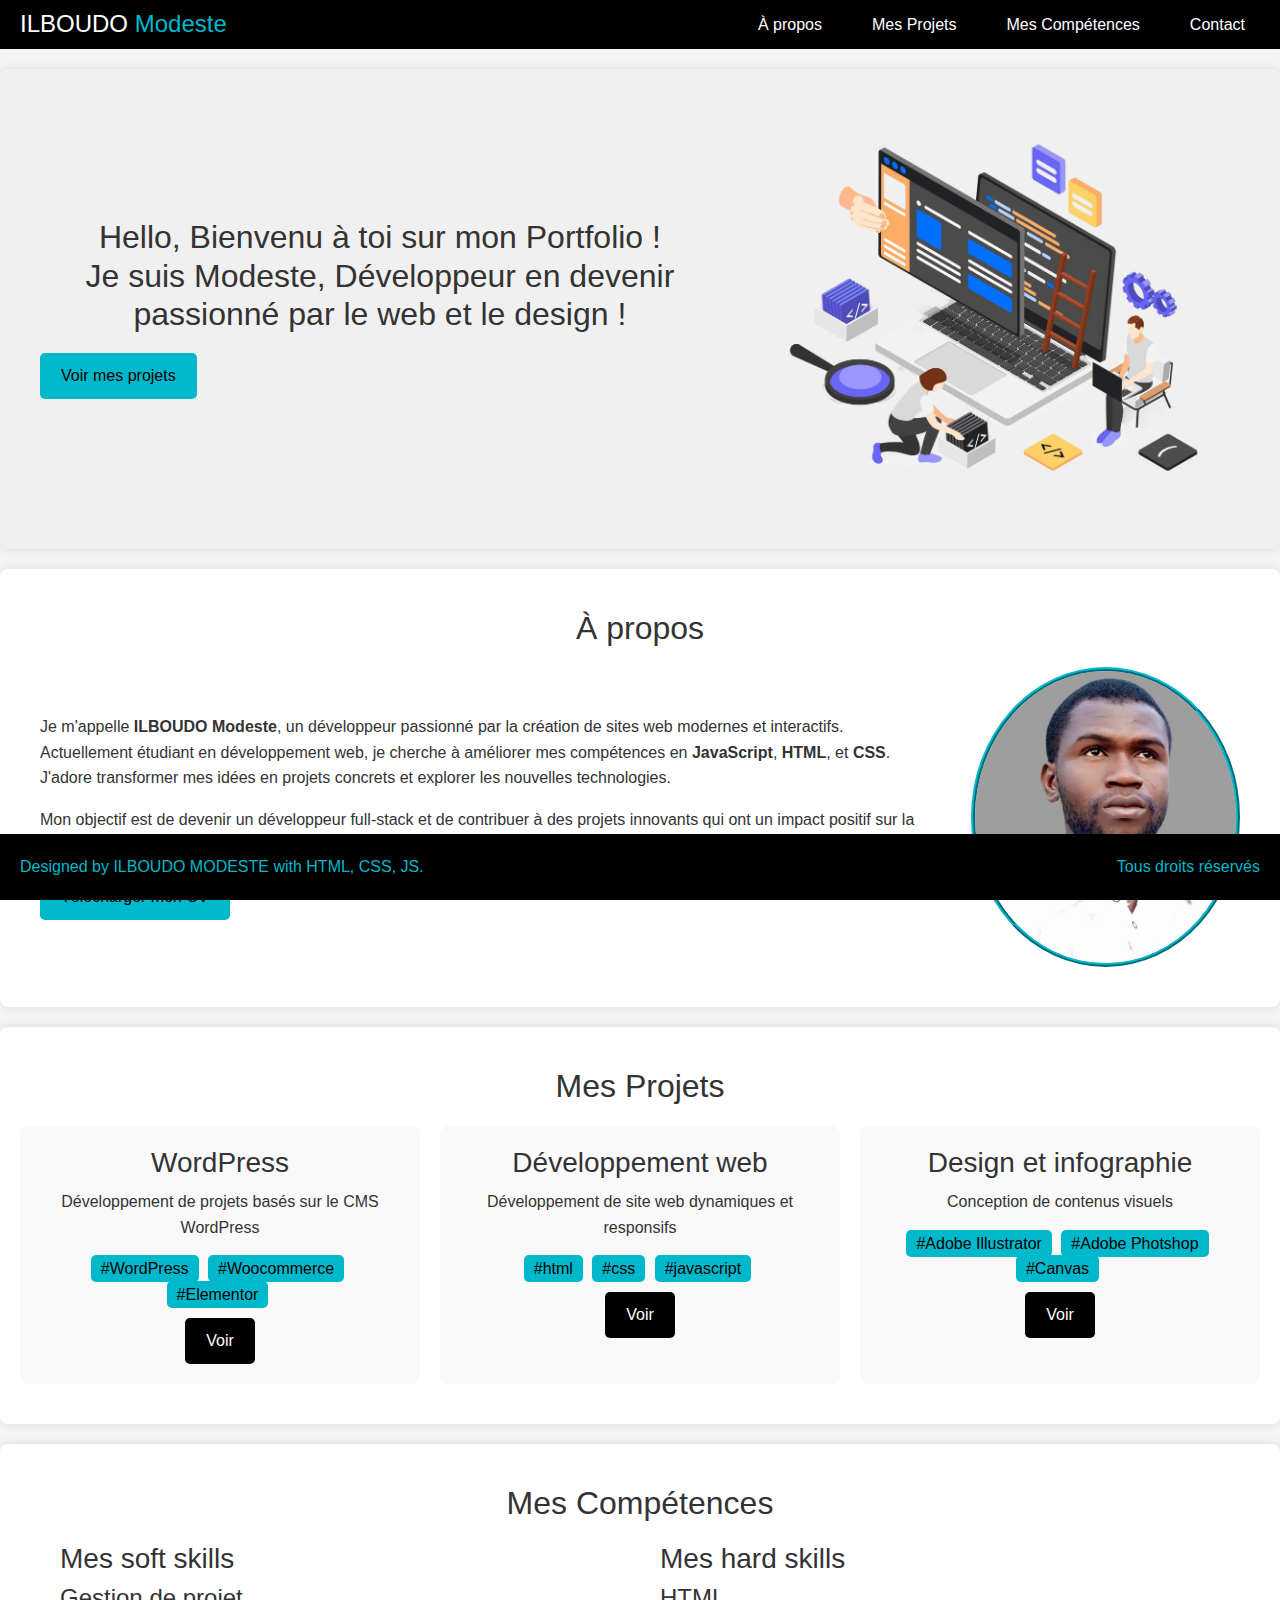
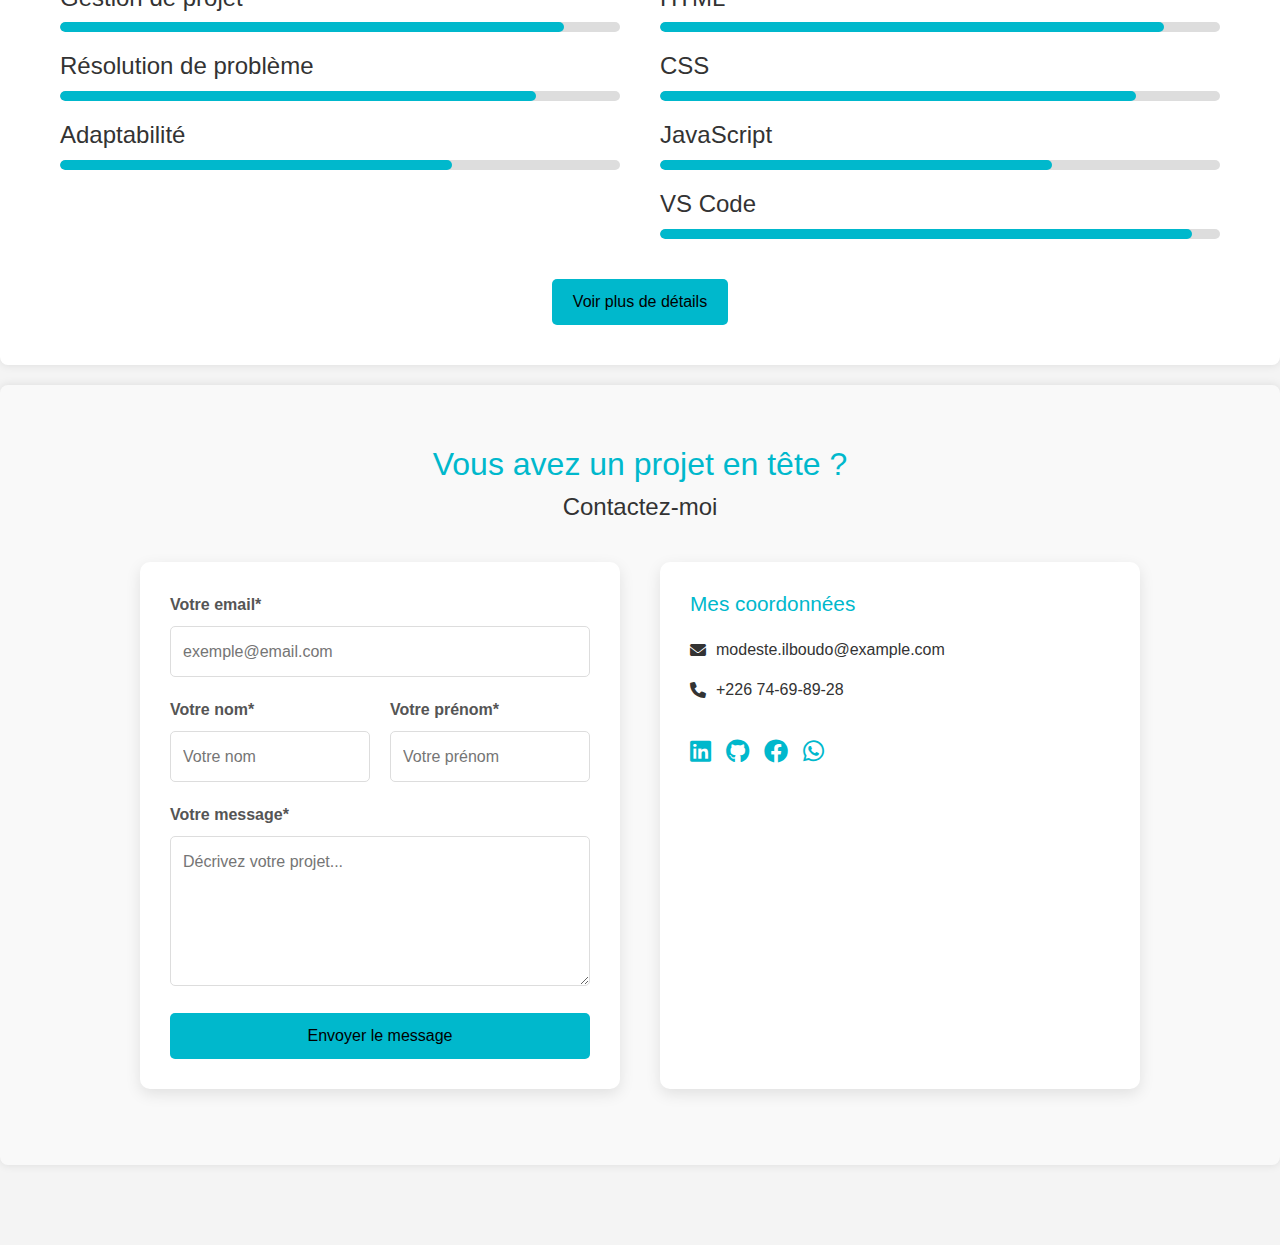
<file: index.html>
<!DOCTYPE html>
<html lang="fr-FR">
<head>
    <meta charset="UTF-8">
    <meta name="viewport" content="width=device-width, initial-scale=1.0">
    <link rel="stylesheet" href="https://cdn.jsdelivr.net/npm/bootstrap@5.3.0/dist/css/bootstrap.min.css">
    <link rel="stylesheet" href="styles/style3.css">
    <link rel="stylesheet" href="https://cdnjs.cloudflare.com/ajax/libs/font-awesome/6.0.0/css/all.min.css">
    <title>Portfolio - ILBOUDO MODESTE</title>
</head>
<body>
    <nav>
        <h1><span class="nom">ILBOUDO</span> <span class="prenom">Modeste</span></h1>
        <ul>
            <li><a href="#apropos">À propos</a></li>
            <li><a href="#projets">Mes Projets</a></li>
            <li><a href="#competences">Mes Compétences</a></li>
            <li><a href="#contact">Contact</a></li>
        </ul>
    </nav>

    <section id="accueil">
        <div class="presentation">
            <div class="texte">
                <h2>Hello, Bienvenu à toi sur mon Portfolio ! <br>
                    Je suis Modeste, Développeur en devenir passionné par le web et le design !
                </h2>
                <a href="#projets" class="btn">Voir mes projets</a>
            </div>
            <div class="image">
                <img src="image/developpeur.png" alt="image d'une personne en train de coder">
            </div>
        </div>
    </section>

    <section id="apropos">
        <h2>À propos</h2>
        <div class="apropos-content">
            <div class="apropos-texte">
                <p>
                    Je m'appelle <strong>ILBOUDO Modeste</strong>, un développeur passionné par la création de sites web modernes et interactifs. 
                    Actuellement étudiant en développement web, je cherche à améliorer mes compétences en <strong>JavaScript</strong>, <strong>HTML</strong>, 
                    et <strong>CSS</strong>. J'adore transformer mes idées en projets concrets et explorer les nouvelles technologies.
                </p>
                <p>
                    Mon objectif est de devenir un développeur full-stack et de contribuer à des projets innovants qui ont un impact positif sur la société.
                </p>
                <a href="pdf/CV-ILBOUDO_MODESTE.pdf" class="btn">Télécharger mon CV</a>
            </div>
            <div class="apropos-image">
                <img src="image/modes.png" alt="ma photo de profil">
            </div>
        </div>
    </section>

    <section id="projets">
        <h2>Mes Projets</h2>
        <div class="projets-grid">
            <div class="projet">
                <h3>WordPress</h3>
                <p>Développement de projets basés sur le CMS WordPress</p>
                <div class="tags">
                    <span>#WordPress</span>
                    <span>#Woocommerce</span>
                    <span>#Elementor</span>
                </div>
                <a href="projet.html#wordpress" class="btn">Voir</a>
            </div>
            <div class="projet">
                <h3>Développement web</h3>
                <p>Développement de site web dynamiques et responsifs</p>
                <div class="tags">
                    <span>#html</span>
                    <span>#css</span>
                    <span>#javascript</span>
                </div>
                <a href="projet.html#developpement-web" class="btn">Voir</a>
            </div>
            <div class="projet">
                <h3>Design et infographie</h3>
                <p>Conception de contenus visuels</p>
                <div class="tags">
                    <span>#Adobe Illustrator</span>
                    <span>#Adobe Photshop</span>
                    <span>#Canvas</span>
                </div>
                <a href="projet.html#design-infographie" class="btn">Voir</a>
            </div>
        </div>
    </section>

    <section id="competences">
        <h2>Mes Compétences</h2>
        <div class="skills-container">
            <div class="soft-skills">
                <h3>Mes soft skills</h3>
                <div class="skill">
                    <h4>Gestion de projet</h4>
                    <div class="progress-bar">
                        <div class="progress" style="width: 90%;"></div>
                    </div>
                </div>
                <div class="skill">
                    <h4>Résolution de problème</h4>
                    <div class="progress-bar">
                        <div class="progress" style="width: 85%;"></div>
                    </div>
                </div>
                <div class="skill">
                    <h4>Adaptabilité</h4>
                    <div class="progress-bar">
                        <div class="progress" style="width: 70%;"></div>
                    </div>
                </div>
            </div>
            <div class="hard-skills">
                <h3>Mes hard skills</h3>
                <div class="skill">
                    <h4>HTML</h4>
                    <div class="progress-bar">
                        <div class="progress" style="width: 90%;"></div>
                    </div>
                </div>
                <div class="skill">
                    <h4>CSS</h4>
                    <div class="progress-bar">
                        <div class="progress" style="width: 85%;"></div>
                    </div>
                </div>
                <div class="skill">
                    <h4>JavaScript</h4>
                    <div class="progress-bar">
                        <div class="progress" style="width: 70%;"></div>
                    </div>
                </div>
                <div class="skill">
                    <h4>VS Code</h4>
                    <div class="progress-bar">
                        <div class="progress" style="width: 95%;"></div>
                    </div>
                </div>
            </div>
        </div>
        <!-- Ajouter le bouton "Voir" ici -->
        <div class="voir-competences">
            <a href="competence.html" class="btn">Voir plus de détails</a>
        </div>
    </section>
    <section id="contact">
        <h2>Vous avez un projet en tête ?</h2>
        <h3>Contactez-moi</h3>
        
        <div class="contact-container">
            <form class="contact-form" action="https://formspree.io/f/xeoaebkk" method="POST">
                <div class="form-group">
                    <label for="email">Votre email*</label>
                    <input type="email" id="email" name="email" placeholder="exemple@email.com" required>
                </div>
                
                <div class="form-row">
                    <div class="form-group">
                        <label for="nom">Votre nom*</label>
                        <input type="text" id="nom" name="nom" placeholder="Votre nom" required>
                    </div>
                    
                    <div class="form-group">
                        <label for="prenom">Votre prénom*</label>
                        <input type="text" id="prenom" name="prenom" placeholder="Votre prénom" required>
                    </div>
                </div>
                
                <div class="form-group">
                    <label for="message">Votre message*</label>
                    <textarea id="message" name="message" placeholder="Décrivez votre projet..." required></textarea>
                </div>
                
                <button type="submit" class="submit-btn">Envoyer le message</button>
            </form>
            
            <div class="contact-info">
                <h4>Mes coordonnées</h4>
                <p><i class="fas fa-envelope"></i> modeste.ilboudo@example.com</p>
                <p><i class="fas fa-phone"></i> +226 74-69-89-28</p>
                
                <div class="social-links">
                    <a href="https://www.linkedin.com/in/modeste-ilboudo-70746a1b2/" target="_blank"><i class="fab fa-linkedin"></i></a>
                    <a href="https://github.com/Modesto226" target="_blank"><i class="fab fa-github"></i></a>
                    <a href="https://web.facebook.com/Modesto226/" target="_blank"><i class="fab fa-facebook"></i></a>
                    <a href="https://wa.me/22673535152" target="_blank"><i class="fab fa-whatsapp"></i></a>
                </div>
            </div>
        </div>
        
        <p id="form-message"></p>
    </section>
    
    <footer>
        <p>
            <span class="auteur">
                Designed by ILBOUDO MODESTE with HTML, CSS, JS.
            </span>
            <span class="droit">
                Tous droits réservés
            </span>
        </p>
    </footer>
    <button id="back-to-top" title="Remonter en haut">↑</button>
    <script src="script.js"></script>
    <script>
        document.querySelectorAll('a[href^="#"]').forEach(anchor => {
            anchor.addEventListener('click', function (e) {
                e.preventDefault();
                document.querySelector(this.getAttribute('href')).scrollIntoView({
                    behavior: 'smooth'
                });
            });
        });
    </script>
</body>
</html>
</file>
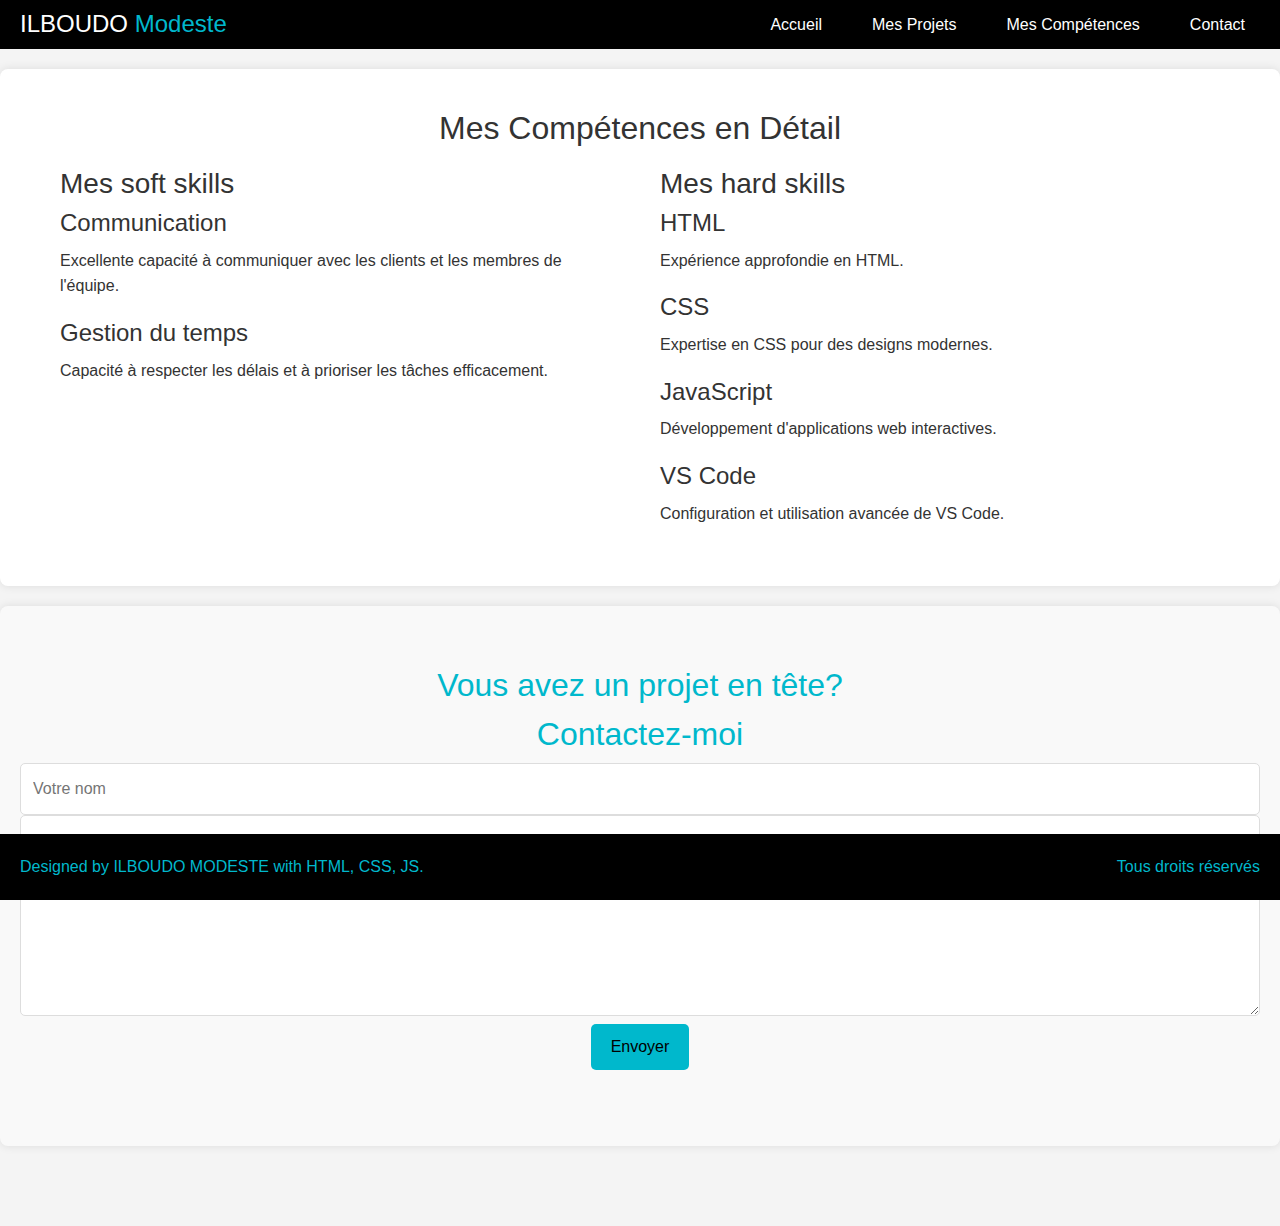
<file: competence.html>
<!DOCTYPE html>
<html lang="fr-FR">
<head>
    <meta charset="UTF-8">
    <meta name="viewport" content="width=device-width, initial-scale=1.0">
    <link rel="stylesheet" href="https://cdn.jsdelivr.net/npm/bootstrap@5.3.0/dist/css/bootstrap.min.css">
    <link rel="stylesheet" href="styles/style3.css">
    <title>Mes Compétences - ILBOUDO MODESTE</title>
</head>
<body>
    <nav>
        <h1><span class="nom">ILBOUDO</span> <span class="prenom">Modeste</span></h1>
        <ul>
            <li><a href="index.html">Accueil</a></li>
            <li><a href="projet.html">Mes Projets</a></li>
            <li><a href="competence.html">Mes Compétences</a></li>
            <li><a href="contact.html">Contact</a></li>
        </ul>
    </nav>

    <section id="competences-details">
        <h2>Mes Compétences en Détail</h2>
        <div class="skills-container">
            <div class="soft-skills">
                <h3>Mes soft skills</h3>
                <div class="skill">
                    <h4>Communication</h4>
                    <p>
                        Excellente capacité à communiquer avec les clients et les membres de l'équipe.
                    </p>
                </div>
                <div class="skill">
                    <h4>Gestion du temps</h4>
                    <p>
                        Capacité à respecter les délais et à prioriser les tâches efficacement.
                    </p>
                </div>
            </div>
            <div class="hard-skills">
                <h3>Mes hard skills</h3>
                <div class="skill">
                    <h4>HTML</h4>
                    <p>Expérience approfondie en HTML.</p>
                </div>
                <div class="skill">
                    <h4>CSS</h4>
                    <p>Expertise en CSS pour des designs modernes.</p>
                </div>
                <div class="skill">
                    <h4>JavaScript</h4>
                    <p>Développement d'applications web interactives.</p>
                </div>
                <div class="skill">
                    <h4>VS Code</h4>
                    <p>Configuration et utilisation avancée de VS Code.</p>
                </div>
            </div>
        </div>
    </section>

    
    <section id="contact">
        <h2>Vous avez un projet en tête?</h2>
        <h2>Contactez-moi</h2>
        <form id="contact-form" action="https://formspree.io/f/xeoaebkk" method="post">
            <input type="text" id="name" placeholder="Votre nom" required>
            <input type="email" id="email" placeholder="Votre email" required>
            <textarea id="message" placeholder="Votre message" required></textarea>
            <button type="submit">Envoyer</button>
        </form>
        <p id="form-message"></p> <!-- Message de validation -->
    </section>

    <footer>
        <p>
            <span class="auteur">
                Designed by ILBOUDO MODESTE with HTML, CSS, JS.
            </span>
            <span class="droit">
                Tous droits réservés
            </span>
        </p>
    </footer>
    <button id="back-to-top" title="Remonter en haut">↑</button>
    <script src="script.js"></script>
</body>
</html>
</file>
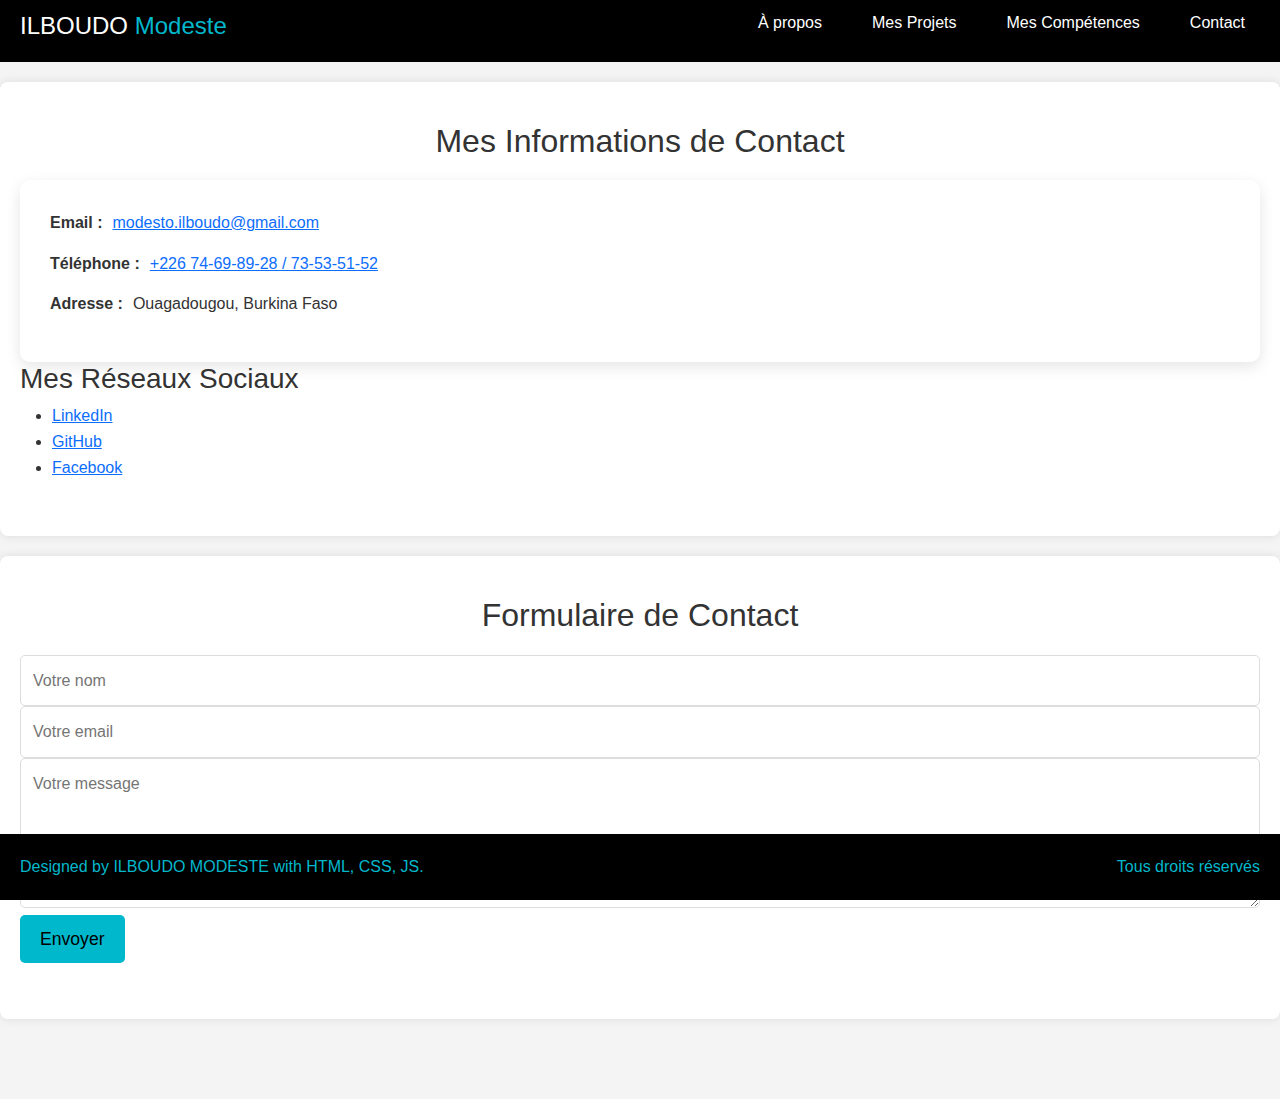
<file: contact.html>
<!DOCTYPE html>
<html lang="fr-FR">
<head>
    <meta charset="UTF-8">
    <meta name="viewport" content="width=device-width, initial-scale=1.0">
    <link rel="stylesheet" href="https://cdn.jsdelivr.net/npm/bootstrap@5.3.0/dist/css/bootstrap.min.css">
    <link rel="stylesheet" href="styles/style1.css">
    <link rel="stylesheet" href="https://cdnjs.cloudflare.com/ajax/libs/font-awesome/6.0.0/css/all.min.css">
    <title>Contact - ILBOUDO MODESTE</title>
</head>
<body>
    <nav>
        <h1><span class="nom">ILBOUDO</span> <span class="prenom">Modeste</span></h1>
        <ul>
            <li><a href="index.html">À propos</a></li>
            <li><a href="projet.html">Mes Projets</a></li>
            <li><a href="competence.html">Mes Compétences</a></li>
            <li><a href="contact.html">Contact</a></li>
        </ul>
    </nav>

    <section id="informations-contact">
        <h2>Mes Informations de Contact</h2>
        <div class="contact-info">
            <p><strong>Email :</strong> <a href="mailto:modesto.ilboudo@gmail.com">modesto.ilboudo@gmail.com</a></p>
            <p><strong>Téléphone :</strong> <a href="tel:+1234567890">+226 74-69-89-28 / 73-53-51-52</a></p>
            <p><strong>Adresse :</strong> Ouagadougou, Burkina Faso</p>
        </div>
        <div class="reseaux-sociaux">
            <h3>Mes Réseaux Sociaux</h3>
            <ul>
                <li><a href="https://linkedin.com/in/modeste-ilboudo" target="_blank">LinkedIn</a></li>
                <li><a href="https://github.com/modeste-ilboudo" target="_blank">GitHub</a></li>
                <li><a href="https://facebook.com/modeste.ilboudo" target="_blank">Facebook</a></li>
            </ul>
        </div>
    </section>

    <section id="formulaire-contact">
        <h2>Formulaire de Contact</h2>
        <form id="contact-form" action="https://formspree.io/f/xeoaebkk" method="post">
            <input type="text" id="name" name="name" placeholder="Votre nom" required>
            <input type="email" id="email" name="email" placeholder="Votre email" required>
            <textarea id="message" name="message" placeholder="Votre message" required></textarea>
            <button type="submit">Envoyer</button>
        </form>
        <p id="form-message"></p> <!-- Message de validation -->
    </section>

    <footer>
        <p>
            <span class="auteur">
                Designed by ILBOUDO MODESTE with HTML, CSS, JS.
            </span>
            <span class="droit">
                Tous droits réservés
            </span>
        </p>
    </footer>
    <button id="back-to-top" title="Remonter en haut">↑</button>
    <script src="script.js"></script>
</body>
</html>
</file>
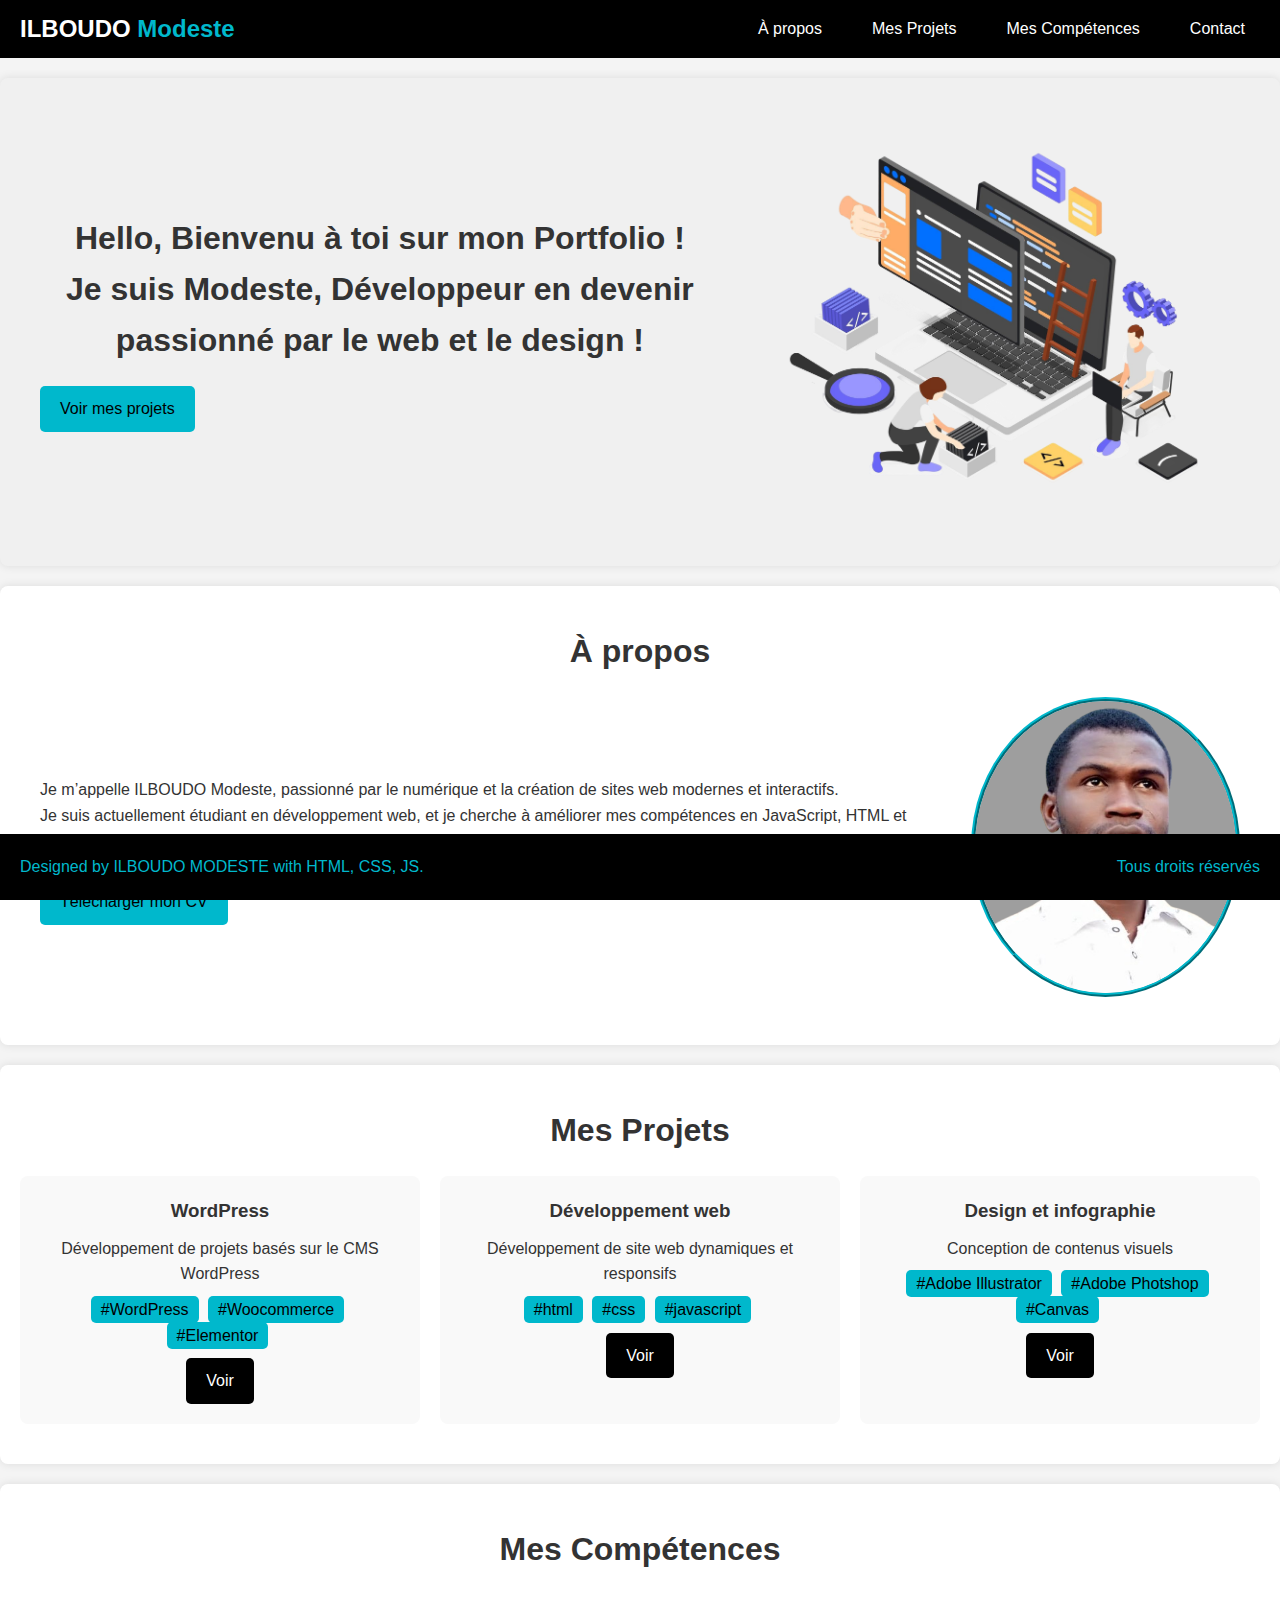
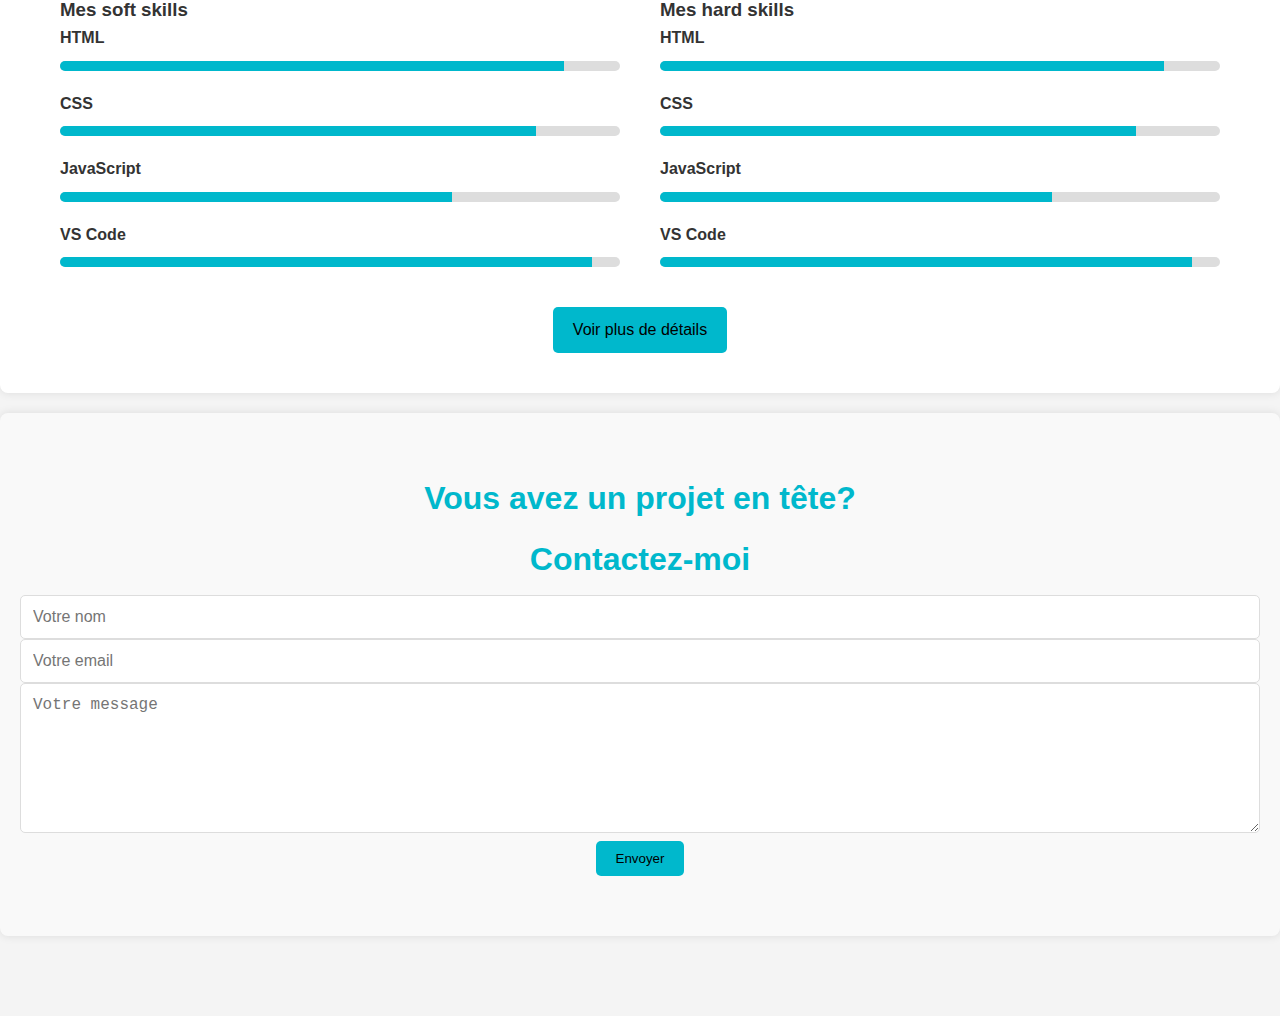
<file: index1.html>
<!DOCTYPE html>
<html lang="fr-FR">
<head>
    <meta charset="UTF-8">
    <meta name="viewport" content="width=device-width, initial-scale=1.0">
    <link rel="stylesheet" href="styles/style3.css">
    <title>Portfolio - ILBOUDO MODESTE</title>
</head>
<body>
    <nav>
        <h1><span class="nom">ILBOUDO</span> <span class="prenom">Modeste</span></h1>
        <ul>
            <li><a href="#apropos">À propos</a></li>
            <li><a href="#projets">Mes Projets</a></li>
            <li><a href="#competences">Mes Compétences</a></li>
            <li><a href="#contact">Contact</a></li>
        </ul>
    </nav>

    <section id="accueil">
        <div class="presentation">
            <div class="texte">
                <h2>Hello, Bienvenu à toi sur mon Portfolio ! <br>
                    Je suis Modeste, Développeur en devenir passionné par le web et le design !
                </h2>
                <a href="#projets" class="btn">Voir mes projets</a>
            </div>
            <div class="image">
                <img src="image/developpeur.png" alt="image d'une personne en train de coder">
            </div>
        </div>
    </section>

    <section id="apropos">
        <h2>À propos</h2>
        <div class="apropos-content">
            <div class="apropos-texte">
                <p>Je m’appelle ILBOUDO Modeste, passionné par le numérique et 
                    la création de sites web modernes et interactifs.</p>
                <p>Je suis actuellement étudiant en développement web, et je cherche à améliorer mes compétences en JavaScript, HTML et CSS.</p>
                <p>J’adore transformer mes idées en projets concrets et apprendre les nouvelles technologies.</p>
                <a href="pdf/CV-ILBOUDO_MODESTE.pdf" class="btn">Télécharger mon CV</a>
            </div>
            <div class="apropos-image">
                <img src="image/modes.png" alt="ma photo de profil">
            </div>
        </div>
    </section>

    <section id="projets">
        <h2>Mes Projets</h2>
        <div class="projets-grid">
            <div class="projet">
                <h3>WordPress</h3>
                <p>Développement de projets basés sur le CMS WordPress</p>
                <div class="tags">
                    <span>#WordPress</span>
                    <span>#Woocommerce</span>
                    <span>#Elementor</span>
                </div>
                <a href="projet.html#wordpress" class="btn">Voir</a>
            </div>
            <div class="projet">
                <h3>Développement web</h3>
                <p>Développement de site web dynamiques et responsifs</p>
                <div class="tags">
                    <span>#html</span>
                    <span>#css</span>
                    <span>#javascript</span>
                </div>
                <a href="projet.html#developpement-web" class="btn">Voir</a>
            </div>
            <div class="projet">
                <h3>Design et infographie</h3>
                <p>Conception de contenus visuels</p>
                <div class="tags">
                    <span>#Adobe Illustrator</span>
                    <span>#Adobe Photshop</span>
                    <span>#Canvas</span>
                </div>
                <a href="projet.html#design-infographie" class="btn">Voir</a>
            </div>
        </div>
    </section>

    <section id="competences">
        <h2>Mes Compétences</h2>
        <div class="skills-container">
            <div class="soft-skills">
                <h3>Mes soft skills</h3>
                <div class="skill">
                    <h4>HTML</h4>
                    <div class="progress-bar">
                        <div class="progress" style="width: 90%;"></div>
                    </div>
                </div>
                <div class="skill">
                    <h4>CSS</h4>
                    <div class="progress-bar">
                        <div class="progress" style="width: 85%;"></div>
                    </div>
                </div>
                <div class="skill">
                    <h4>JavaScript</h4>
                    <div class="progress-bar">
                        <div class="progress" style="width: 70%;"></div>
                    </div>
                </div>
                <div class="skill">
                    <h4>VS Code</h4>
                    <div class="progress-bar">
                        <div class="progress" style="width: 95%;"></div>
                    </div>
                </div>
            </div>
            <div class="hard-skills">
                <h3>Mes hard skills</h3>
                <div class="skill">
                    <h4>HTML</h4>
                    <div class="progress-bar">
                        <div class="progress" style="width: 90%;"></div>
                    </div>
                </div>
                <div class="skill">
                    <h4>CSS</h4>
                    <div class="progress-bar">
                        <div class="progress" style="width: 85%;"></div>
                    </div>
                </div>
                <div class="skill">
                    <h4>JavaScript</h4>
                    <div class="progress-bar">
                        <div class="progress" style="width: 70%;"></div>
                    </div>
                </div>
                <div class="skill">
                    <h4>VS Code</h4>
                    <div class="progress-bar">
                        <div class="progress" style="width: 95%;"></div>
                    </div>
                </div>
            </div>
        </div>
        <!-- Ajouter le bouton "Voir" ici -->
        <div class="voir-competences">
            <a href="competence.html" class="btn">Voir plus de détails</a>
        </div>
    </section>
    <section id="contact">
        <h2>Vous avez un projet en tête?</h2>
        <h2>Contactez-moi</h2>
        <form id="contact-form" action="https://formspree.io/f/xeoaebkk" method="post">
            <input type="text" id="name" placeholder="Votre nom" required>
            <input type="email" id="email" placeholder="Votre email" required>
            <textarea id="message" placeholder="Votre message" required></textarea>
            <button type="submit">Envoyer</button>
        </form>
        <p id="form-message"></p> <!-- Message de validation -->
    </section>
    

    <footer>
        <p>
            <span class="auteur">
                Designed by ILBOUDO MODESTE with HTML, CSS, JS.
            </span>
            <span class="droit">
                Tous droits réservés
            </span>
        </p>
    </footer>
    <button id="back-to-top" title="Remonter en haut">↑</button>
    <script src="script.js"></script>
    <script>
        document.querySelectorAll('a[href^="#"]').forEach(anchor => {
            anchor.addEventListener('click', function (e) {
                e.preventDefault();
                document.querySelector(this.getAttribute('href')).scrollIntoView({
                    behavior: 'smooth'
                });
            });
        });
    </script>
</body>
</html>
</file>
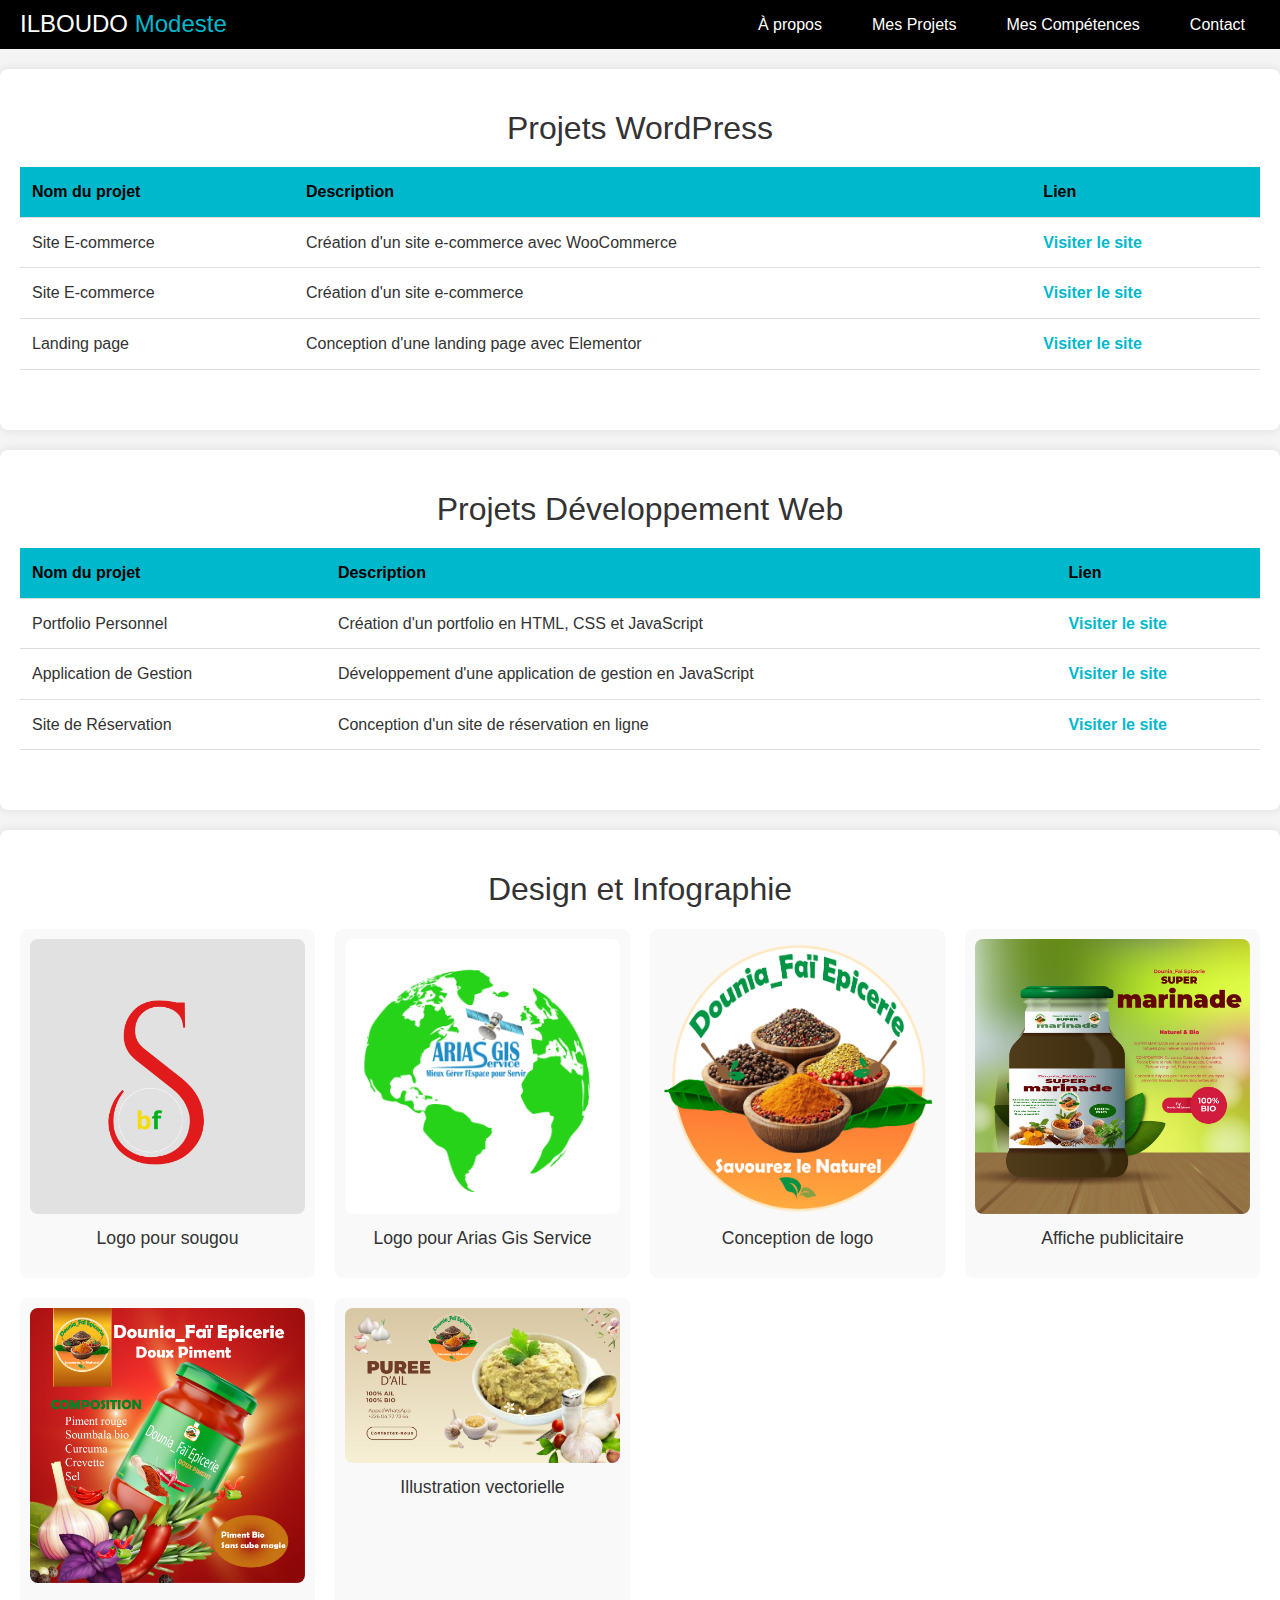
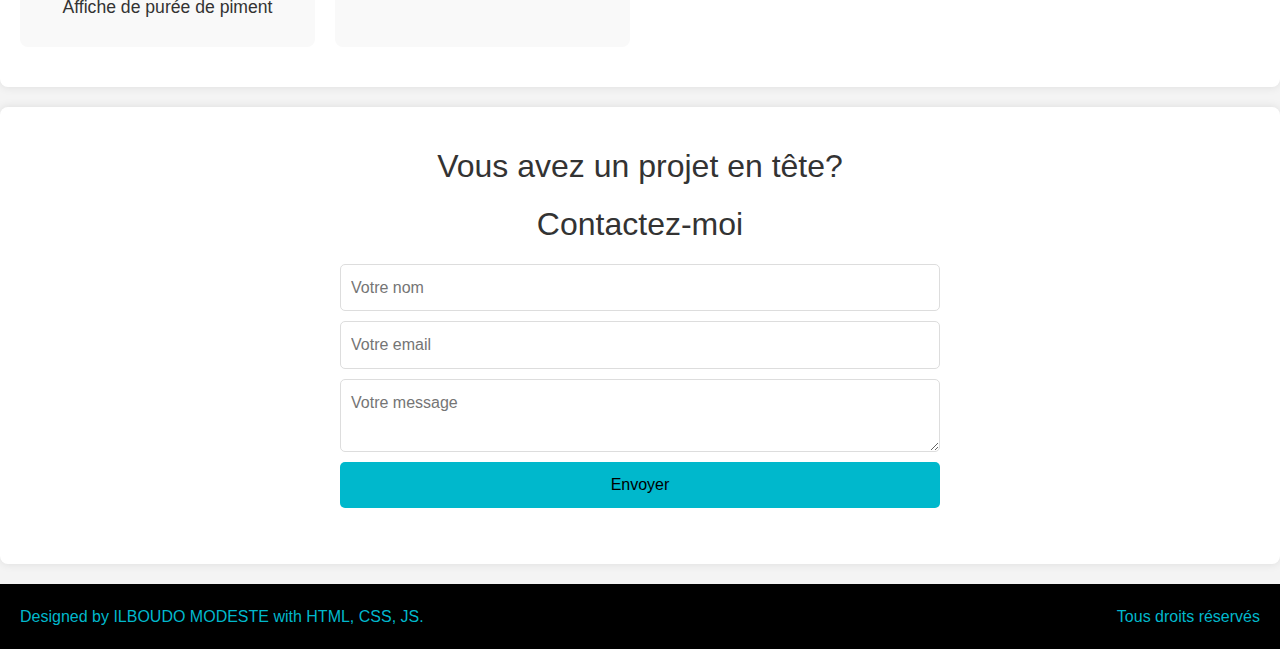
<file: projet.html>
<!DOCTYPE html>
<html lang="fr-FR">
<head>
    <meta charset="UTF-8">
    <meta name="viewport" content="width=device-width, initial-scale=1.0">
    <link rel="stylesheet" href="https://cdn.jsdelivr.net/npm/bootstrap@5.3.0/dist/css/bootstrap.min.css">
    <link rel="stylesheet" href="styles/style2.css">
    <title>Portfolio - ILBOUDO MODESTE</title>
</head>
<body>
    <nav>
        <h1><span class="nom">ILBOUDO</span> <span class="prenom">Modeste</span></h1>
        <ul>
            <li><a href="index.html">À propos</a></li>
            <li><a href="#projets">Mes Projets</a></li>
            <li><a href="competence.html">Mes Compétences</a></li>
            <li><a href="contact.html">Contact</a></li>
        </ul>
    </nav>

    <section id="wordpress">
        <h2>Projets WordPress</h2>
        <table>
            <thead>
                <tr>
                    <th>Nom du projet</th>
                    <th>Description</th>
                    <th>Lien</th>
                </tr>
            </thead>
            <tbody>
                <tr>
                    <td>Site E-commerce</td>
                    <td>Création d'un site e-commerce avec WooCommerce</td>
                    <td><a href="https://www.sougou.bf/wordpress/" target="_blank">Visiter le site</a></td>
                </tr>
                <tr>
                    <td>Site E-commerce</td>
                    <td>Création d'un site e-commerce</td>
                    <td><a href="http://coquin.wuaze.com/" target="_blank">Visiter le site</a></td>
                </tr>
                <tr>
                    <td>Landing page</td>
                    <td>Conception d'une landing page avec Elementor</td>
                    <td><a href="https://waridojo.com/cristal-generators/" target="_blank">Visiter le site</a></td>
                </tr>
            </tbody>
        </table>
    </section>

    <section id="developpement-web">
        <h2>Projets Développement Web</h2>
        <table>
            <thead>
                <tr>
                    <th>Nom du projet</th>
                    <th>Description</th>
                    <th>Lien</th>
                </tr>
            </thead>
            <tbody>
                <tr>
                    <td>Portfolio Personnel</td>
                    <td>Création d'un portfolio en HTML, CSS et JavaScript</td>
                    <td><a href="https://modesto226.github.io/portfolio/" target="_blank">Visiter le site</a></td>
                </tr>
                <tr>
                    <td>Application de Gestion</td>
                    <td>Développement d'une application de gestion en JavaScript</td>
                    <td><a href="#encours" target="_blank">Visiter le site</a></td>
                </tr>
                <tr>
                    <td>Site de Réservation</td>
                    <td>Conception d'un site de réservation en ligne</td>
                    <td><a href="https://exemple-resevation.cm" target="_blank">Visiter le site</a></td>
                </tr>
            </tbody>
        </table>
    </section>

    <section id="design-infographie">
        <h2>Design et Infographie</h2>
        <div class="galerie">
            <div class="galerie-item">
                <img src="image/sugu2.png" alt="logo pour la marketplace sougou.bf">
                <p>Logo pour sougou</p>
            </div>
            <div class="galerie-item">
                <img src="image/ariaslogo.jpg" alt="logo representant le globle terrestre">
                <p>Logo pour Arias Gis Service</p>
            </div>
            <div class="galerie-item">
                <img src="image/logoepicerie.png" alt="Logo de l'épicicerie Dounia fai">
                <p>Conception de logo</p>
            </div>
            <div class="galerie-item">
                <img src="image/marinade.jpg" alt="Affiche de marinade pour dounia fai">
                <p>Affiche publicitaire</p>
            </div>
            <div class="galerie-item">
                <img src="image/pureepima.jpg" alt="puree de piment">
                <p>Affiche de purée de piment</p>
            </div>
            <div class="galerie-item">
                <img src="image/pureedailtiq.jpg" alt="etiquete pour puree de l'ail">
                <p>Illustration vectorielle</p>
            </div>
           
        </div>
    </section>


    <section id="contact">
        <h2>Vous avez un projet en tête?</h2>
        <h2>Contactez-moi</h2>
        <form id="contact-form" action="https://formspree.io/f/xeoaebkk" method="post">
            <input type="text" id="name" placeholder="Votre nom" required>
            <input type="email" id="email" placeholder="Votre email" required>
            <textarea id="message" placeholder="Votre message" required></textarea>
            <button type="submit">Envoyer</button>
        </form>
        <p id="form-message"></p> <!-- Message de validation -->
    </section>
    

    <footer>
        <p>
            <span class="auteur">
                Designed by ILBOUDO MODESTE with HTML, CSS, JS.
            </span>
            <span class="droit">
                Tous droits réservés
            </span>
        </p>
    </footer>
    <button id="back-to-top" title="Remonter en haut">↑</button>
    <script src="script.js"></script>
    <script>
        document.querySelectorAll('a[href^="#"]').forEach(anchor => {
            anchor.addEventListener('click', function (e) {
                e.preventDefault();
                document.querySelector(this.getAttribute('href')).scrollIntoView({
                    behavior: 'smooth'
                });
            });
        });
    </script>
</body>
</html>
</file>
<file: styles/style3.css>
/* Reset des styles par défaut */
* {
    margin: 0;
    padding: 0;
    box-sizing: border-box;
}

/* Style de base pour le body */
body {
    font-family: Arial, sans-serif;
    line-height: 1.6;
    background-color: #f4f4f4;
    color: #333;
    margin-bottom: 80px; /* Espace pour le footer fixe */
}

/* Conteneur principal */
.container {
    display: flex;
    flex-wrap: wrap;
    justify-content: space-between;
    max-width: 1200px;
    margin: 0 auto;
    padding: 0 20px;
}

/* Style pour la navigation */
nav {
    display: flex;
    justify-content: space-between;
    align-items: center;
    padding: 10px 20px;
    background-color: #000;
    color: #fff;
    position: sticky;
    top: 0;
    z-index: 1000;
}

nav h1 {
    margin: 0;
    font-size: 1.5em;
}

nav h1 .nom {
    color: #fff;
}

nav h1 .prenom {
    color: #00b8cc;
}

nav ul {
    display: flex;
    list-style: none;
    margin: 0;
    padding: 0;
}

nav ul li {
    margin-left: 20px;
}

nav ul li a {
    color: #fff;
    text-decoration: none;
    padding: 10px 15px;
    transition: color 0.3s ease;
}

nav ul li a:hover {
    color: #00b8cc;
}

/* Style pour les sections */
section {
    padding: 40px 20px;
    margin: 20px 0;
    background-color: #fff;
    border-radius: 8px;
    box-shadow: 0 0 10px rgba(0, 0, 0, 0.1);
}

section h2 {
    text-align: center;
    margin-bottom: 20px;
    font-size: 2em;
}

/* Section Accueil */
/* Section Accueil */
#accueil {
    padding: 40px 20px;
    background-color: #f0f0f0;
}

.presentation {
    display: flex;
    align-items: center;
    justify-content: space-between;
    max-width: 1200px;
    margin: 0 auto;
    flex-direction: row; /* Par défaut, alignement horizontal */
}

.texte {
    flex: 1;
    padding-right: 40px;
    text-align: left;
}

.image {
    flex-shrink: 0;
}

.image img {
    max-width: 100%;
    height: 400px;
    border-radius: 8px;
}

/* Responsive pour les écrans mobiles */
@media (max-width: 768px) {
    .presentation {
        flex-direction: column;
        text-align: center;
    }

    .texte {
        padding-right: 0;
        margin-bottom: 20px;
    }

    .image img {
        max-width: 100%;
    }
}

/* Bouton */
.btn {
    display: inline-block;
    background-color: #00b8cc;
    color: #000;
    padding: 10px 20px;
    text-decoration: none;
    border-radius: 5px;
    transition: background-color 0.3s ease;
}

.btn:hover {
    background-color: #0099aa;
}

/* Section À propos */
#apropos {
    padding: 40px 20px;
    background-color: #fff;
}

.apropos-content {
    display: flex;
    align-items: center;
    justify-content: space-between;
    max-width: 1200px;
    margin: 0 auto;
}

.apropos-texte {
    flex: 1;
    padding-right: 40px;
}

.apropos-image {
    flex-shrink: 0;
}

.apropos-image img {
    max-width: 100%;
    height: 300px;
    border-radius: 50%;
    border: 4px ridge #00b8cc;
}

/* Section Projets */
.projets-grid {
    display: grid;
    grid-template-columns: repeat(auto-fit, minmax(300px, 1fr));
    gap: 20px;
}

.projet {
    background-color: #f9f9f9;
    padding: 20px;
    border-radius: 8px;
    text-align: center;
}

.projet h3 {
    margin-bottom: 10px;
}

.projet .tags {
    margin: 10px 0;
}

.projet .tags span {
    background-color: #00b8cc;
    color: #000;
    padding: 5px 10px;
    border-radius: 5px;
    margin-right: 5px;
}

.projet .btn {
    background-color: #000;
    color: #fff;
    padding: 10px 20px;
    text-decoration: none;
    border-radius: 5px;
    transition: background-color 0.3s ease;
}

.projet .btn:hover {
    background-color: #333;
}

/* Section Compétences */
#competences {
    padding: 40px 20px;
    background-color: #fff;
}

.skills-container {
    display: flex;
    justify-content: space-between;
    max-width: 1200px;
    margin: 0 auto;
}

.soft-skills, .hard-skills {
    flex: 1;
    padding: 0 20px;
}

.skill {
    margin-bottom: 20px;
}

.skill h4 {
    margin-bottom: 10px;
}

.progress-bar {
    background-color: #ddd;
    border-radius: 5px;
    height: 10px;
    overflow: hidden;
}

.progress-bar .progress {
    background-color: #00b8cc;
    height: 100%;
}

/* Bouton "Voir" */
.voir-competences {
    text-align: center;
    margin-top: 20px;
}

.voir-competences .btn {
    background-color: #00b8cc;
    color: #000;
    padding: 10px 20px;
    text-decoration: none;
    border-radius: 5px;
    transition: background-color 0.3s ease;
}

.voir-competences .btn:hover {
    background-color: #0099aa;
}

/* Section Contact */
 /* Styles pour la section Contact */
 #contact {
    padding: 60px 20px;
    background-color: #f9f9f9;
    text-align: center;
}

#contact h2 {
    color: #00b8cc;
    margin-bottom: 10px;
    font-size: 2rem;
}

#contact h3 {
    margin-bottom: 40px;
    font-size: 1.5rem;
    color: #333;
}

.contact-container {
    max-width: 1000px;
    margin: 0 auto;
    display: flex;
    flex-wrap: wrap;
    justify-content: space-between;
    gap: 40px;
}

.contact-form {
    flex: 1;
    min-width: 300px;
    background: white;
    padding: 30px;
    border-radius: 10px;
    box-shadow: 0 5px 15px rgba(0,0,0,0.1);
}

.form-group {
    margin-bottom: 20px;
    text-align: left;
}

.form-row {
    display: flex;
    gap: 20px;
}

.form-row .form-group {
    flex: 1;
}

label {
    display: block;
    margin-bottom: 8px;
    font-weight: 600;
    color: #555;
}

input, textarea {
    width: 100%;
    padding: 12px;
    border: 1px solid #ddd;
    border-radius: 5px;
    font-size: 1rem;
    transition: border 0.3s;
}

input:focus, textarea:focus {
    border-color: #00b8cc;
    outline: none;
}

textarea {
    min-height: 150px;
    resize: vertical;
}

.submit-btn {
    background-color: #00b8cc;
    color: white;
    border: none;
    padding: 12px 30px;
    font-size: 1rem;
    border-radius: 5px;
    cursor: pointer;
    transition: background-color 0.3s;
    width: 100%;
}

.submit-btn:hover {
    background-color: #0099aa;
}

.contact-info {
    flex: 1;
    min-width: 300px;
    background: white;
    padding: 30px;
    border-radius: 10px;
    box-shadow: 0 5px 15px rgba(0,0,0,0.1);
    text-align: left;
}

.contact-info h4 {
    color: #00b8cc;
    margin-bottom: 20px;
    font-size: 1.3rem;
}

.contact-info p {
    margin-bottom: 15px;
    display: flex;
    align-items: center;
    gap: 10px;
}

.social-links {
    display: flex;
    gap: 15px;
    margin-top: 30px;
}

.social-links a {
    color: #00b8cc;
    font-size: 1.5rem;
    transition: color 0.3s;
}

.social-links a:hover {
    color: #0099aa;
}

/* Responsive */
@media (max-width: 768px) {
    .form-row {
        flex-direction: column;
        gap: 0;
    }
    
    .contact-container {
        flex-direction: column;
    }
}

#contact button {
    background-color: #00b8cc;
    color: #000;
    padding: 10px 20px;
    border: none;
    border-radius: 5px;
    cursor: pointer;
    transition: background-color 0.3s ease;
}

#contact button:hover {
    background-color: #0099aa;
}

/* Footer */
footer {
    background-color: #000;
    color: #fff;
    text-align: center;
    padding: 20px;
    position: fixed;
    left: 0;
    bottom: 0;
    width: 100%;
    z-index: 1000;
}

footer p {
    display: flex;
    justify-content: space-between;
    align-items: center;
    margin: 0;
}

footer span {
    color: #00b8cc;
    text-decoration: none;
}

footer span:hover {
    text-decoration: underline;
}

/* Bouton "Remonter en haut" */
#back-to-top {
    display: none;
    position: fixed;
    bottom: 80px;
    right: 20px;
    z-index: 1000;
    background-color: #00b8cc;
    color: #000;
    border: none;
    border-radius: 50%;
    width: 50px;
    height: 50px;
    font-size: 24px;
    cursor: pointer;
    box-shadow: 0 4px 8px rgba(0, 0, 0, 0.2);
    transition: background-color 0.3s ease;
}

#back-to-top:hover {
    background-color: #0099aa;
}

/* Styles pour les écrans de moins de 768px (mobiles) */
@media (max-width: 768px) {
    nav ul {
        flex-direction: column;
        text-align: center;
    }

    .presentation {
        flex-direction: column;
    }

    .apropos-content {
        flex-direction: column;
        text-align: center;
    }

    .apropos-texte {
        padding-right: 0;
        margin-bottom: 20px;
    }

    .projets-grid {
        grid-template-columns: 1fr;
    }

    .skills-container {
        flex-direction: column;
    }

    .soft-skills, .hard-skills {
        padding: 0;
    }

    footer p {
        flex-direction: column;
        gap: 10px;
    }
}
</file>
<file: styles/style1.css>
/* Reset des styles par défaut */
* {
    margin: 0;
    padding: 0;
    box-sizing: border-box;
}

body {
    font-family: Arial, sans-serif;
    line-height: 1.6;
    background-color: #f4f4f4;
    color: #333;
}
.container {
    display: flex;
    flex-wrap: wrap;
    justify-content: space-between;
  }
  
/* Navigation */
nav {
    display: flex;
    justify-content: space-between;
    align-items: center;
    padding: 10px 20px;
    background-color: #000;
    color: #fff;
}

nav h1 {
    font-size: 1.5em;
}

nav h1 .nom {
    color: #fff;
}

nav h1 .prenom {
    color: #00b8cc;
}

nav ul {
    list-style: none;
    display: flex;
}

nav ul li {
    margin-left: 20px;
}

nav ul li a {
    color: #fff;
    text-decoration: none;
    padding: 10px 15px;
    transition: color 0.3s ease;
}

nav ul li a:hover {
    color: #00b8cc;
}

/* Sections */
section {
    padding: 40px 20px;
    background-color: #fff;
    margin: 20px 0;
    border-radius: 8px;
    box-shadow: 0 0 10px rgba(0, 0, 0, 0.1);
}

section h2 {
    text-align: center;
    margin-bottom: 20px;
    font-size: 2em;
}

/* Informations de contact */
 /* Styles pour la section Contact */
 #contact {
    padding: 60px 20px;
    background-color: #f9f9f9;
    text-align: center;
}

#contact h2 {
    color: #00b8cc;
    margin-bottom: 10px;
    font-size: 2rem;
}

#contact h3 {
    margin-bottom: 40px;
    font-size: 1.5rem;
    color: #333;
}

.contact-container {
    max-width: 1000px;
    margin: 0 auto;
    display: flex;
    flex-wrap: wrap;
    justify-content: space-between;
    gap: 40px;
}

.contact-form {
    flex: 1;
    min-width: 300px;
    background: white;
    padding: 30px;
    border-radius: 10px;
    box-shadow: 0 5px 15px rgba(0,0,0,0.1);
}

.form-group {
    margin-bottom: 20px;
    text-align: left;
}

.form-row {
    display: flex;
    gap: 20px;
}

.form-row .form-group {
    flex: 1;
}

label {
    display: block;
    margin-bottom: 8px;
    font-weight: 600;
    color: #555;
}

input, textarea {
    width: 100%;
    padding: 12px;
    border: 1px solid #ddd;
    border-radius: 5px;
    font-size: 1rem;
    transition: border 0.3s;
}

input:focus, textarea:focus {
    border-color: #00b8cc;
    outline: none;
}

textarea {
    min-height: 150px;
    resize: vertical;
}

.submit-btn {
    background-color: #00b8cc;
    color: white;
    border: none;
    padding: 12px 30px;
    font-size: 1rem;
    border-radius: 5px;
    cursor: pointer;
    transition: background-color 0.3s;
    width: 100%;
}

.submit-btn:hover {
    background-color: #0099aa;
}

.contact-info {
    flex: 1;
    min-width: 300px;
    background: white;
    padding: 30px;
    border-radius: 10px;
    box-shadow: 0 5px 15px rgba(0,0,0,0.1);
    text-align: left;
}

.contact-info h4 {
    color: #00b8cc;
    margin-bottom: 20px;
    font-size: 1.3rem;
}

.contact-info p {
    margin-bottom: 15px;
    display: flex;
    align-items: center;
    gap: 10px;
}

.social-links {
    display: flex;
    gap: 15px;
    margin-top: 30px;
}

.social-links a {
    color: #00b8cc;
    font-size: 1.5rem;
    transition: color 0.3s;
}

.social-links a:hover {
    color: #0099aa;
}

#formulaire-contact button {
    background-color: #00b8cc;
    color: #000;
    padding: 10px 20px;
    border: none;
    border-radius: 5px;
    cursor: pointer;
    font-size: 1.1em;
    transition: background-color 0.3s ease;
}

#formulaire-contact button:hover {
    background-color: #00b8cc;
}

/* Responsive */
@media (max-width: 768px) {
    .form-row {
        flex-direction: column;
        gap: 0;
    }
    
    .contact-container {
        flex-direction: column;
    }
}

/* Footer */
footer {
    background-color: #000; 
    color: #fff; 
    text-align: center; 
    padding: 20px; 
    position: fixed; 
    left: 0;
    bottom: 0;
    width: 100%; 
    z-index: 1000;
}
body {
    margin-bottom: 80px;
}

footer p {
    display: flex; 
    justify-content: space-between; 
    align-items: center; 
    margin: 0; 
}

footer span {
    color: #00b8cc;
    text-decoration: none;
}

footer span:hover {
    text-decoration: underline;
}

/* Style pour le bouton "Remonter en haut" */
#back-to-top {
    display: none; 
    position: fixed; 
    bottom: 20px; 
    right: 20px;
    z-index: 1000; 
    background-color: #00b8cc; 
    color: #000; 
    border: none; 
    border-radius: 50%; 
    width: 50px; 
    height: 50px; 
    font-size: 24px; 
    cursor: pointer; 
    box-shadow: 0 4px 8px rgba(0, 0, 0, 0.2);
    transition: background-color 0.3s ease; 
}

#back-to-top:hover {
    background-color: #00b8cc; 
}

#back-to-top:hover {
    background-color: #00b8cc;
}

/* Responsive Design */
@media (max-width: 768px) {
    nav {
        flex-direction: column;
        text-align: center;
    }

    nav ul {
        margin-top: 10px;
    }

    .reseaux-sociaux ul {
        flex-direction: column;
        gap: 10px;
    }
}
</file>
<file: styles/style2.css>
/* Reset des styles par défaut */
* {
    margin: 0;
    padding: 0;
    box-sizing: border-box;
}

/* Style de base pour le body */
body {
    font-family: Arial, sans-serif;
    line-height: 1.6;
    background-color: #f4f4f4;
    color: #333;
}

/* Style pour la navigation */
nav {
    display: flex; 
    justify-content: space-between; 
    align-items: center; 
    padding: 10px 20px; 
    background-color: #000; 
    color: #fff;
}

/* Style pour le titre */
nav h1 {
    margin: 0;
    font-size: 1.5em; 
}

nav h1 .nom {
    color: #fff; 
}

nav h1 .prenom {
    color: #00b8cc 
}

/* Style pour la liste du menu */
nav ul {
    display: flex; 
    list-style: none;
    margin: 0; 
    padding: 0;
}

nav ul li {
    margin-left: 20px; 
}

nav ul li a {
    color: #fff; 
    text-decoration: none; 
    padding: 10px 15px;
    transition: color 0.3s ease;
}

nav ul li a:hover {
    color: #00b8cc; 
}
/* Sections */
section {
    padding: 40px 20px;
    background-color: #fff;
    margin: 20px 0;
    border-radius: 8px;
    box-shadow: 0 0 10px rgba(0, 0, 0, 0.1);
}

section h2 {
    text-align: center;
    margin-bottom: 20px;
    font-size: 2em;
}

/* Tableaux */
table {
    width: 100%;
    border-collapse: collapse;
    margin-bottom: 20px;
}

table th, table td {
    padding: 12px;
    text-align: left;
    border-bottom: 1px solid #ddd;
}

table th {
    background-color: #00b8cc;
    color: #000;
}

table tr:hover {
    background-color: #f1f1f1;
}

table a {
    color: #00b8cc;
    text-decoration: none;
    font-weight: bold;
}

table a:hover {
    text-decoration: underline;
}

/* Galerie */
.galerie {
    display: grid;
    grid-template-columns: repeat(auto-fit, minmax(250px, 1fr));
    gap: 20px;
}

.galerie-item {
    background-color: #f9f9f9;
    padding: 10px;
    border-radius: 8px;
    text-align: center;
}

.galerie-item img {
    max-width: 100%;
    height: auto;
    border-radius: 8px;
}

.galerie-item p {
    margin-top: 10px;
    font-size: 1.1em;
}

/* Responsive Design */
@media (max-width: 768px) {
    .presentation {
        flex-direction: column; 
        text-align: center; 
    }

    .texte {
        padding-right: 0; 
        margin-bottom: 20px; 
    }

    .image img {
        max-width: 100%; 
    }
}

/* Style pour le contact */
#contact {
    text-align: center;
}

#contact form {
    max-width: 600px;
    margin: 0 auto;
    display: flex;
    flex-direction: column;
    gap: 10px;
}

#contact input, #contact textarea {
    padding: 10px;
    border: 1px solid #ddd;
    border-radius: 5px;
}

#contact button {
    background-color: #00b8cc;
    color: #000;
    padding: 10px 20px;
    border: none;
    border-radius: 5px;
    cursor: pointer;
    transition: background-color 0.3s ease;
}

#contact button:hover {
    background-color: #00b8cc;
}

footer {
    padding: 20px;
    background-color: #000;
    color: #fff;
}

footer p {
    display: flex; 
    justify-content: space-between; 
    align-items: center; 
    margin: 0; 
}

footer span {
    color: #00b8cc;
    text-decoration: none;
}

footer span:hover {
    text-decoration: underline;
}

/* Style pour le bouton "Remonter en haut" */
#back-to-top {
    display: none; 
    position: fixed; 
    bottom: 20px; 
    right: 20px;
    z-index: 1000; 
    background-color: #00b8cc; 
    color: #000; 
    border: none; 
    border-radius: 50%; 
    width: 50px; 
    height: 50px; 
    font-size: 24px; 
    cursor: pointer; 
    box-shadow: 0 4px 8px rgba(0, 0, 0, 0.2);
    transition: background-color 0.3s ease; 
}

#back-to-top:hover {
    background-color: #00b8cc; 
}
</file>
